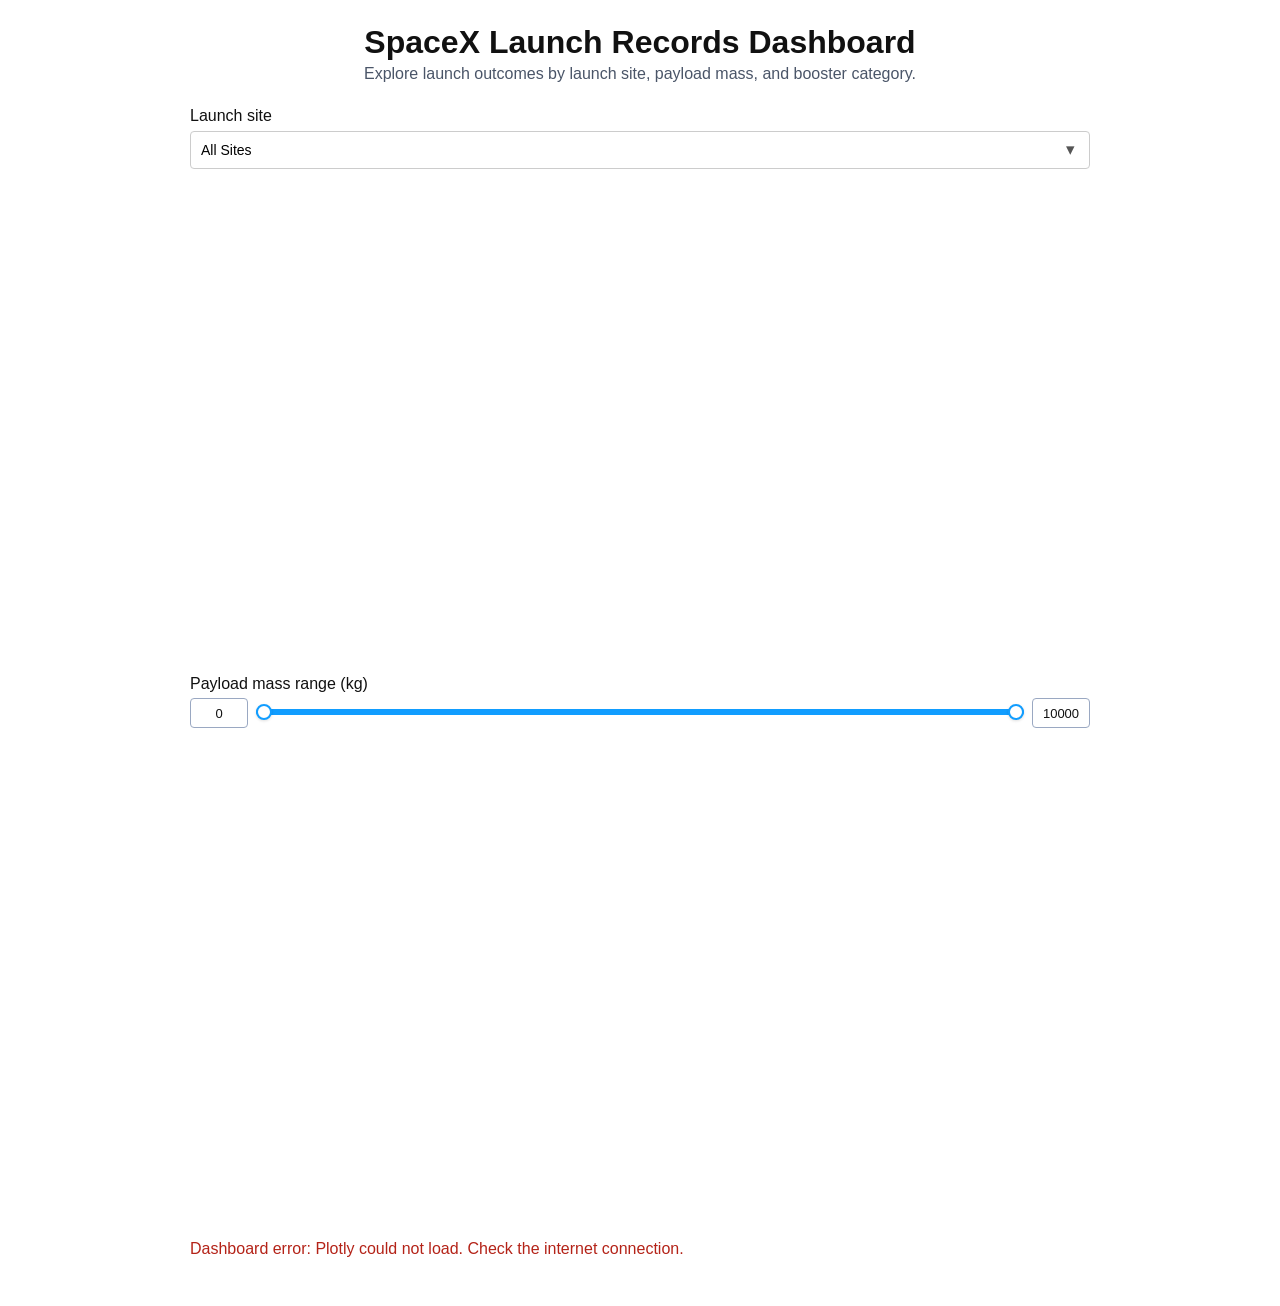
<file: 10_Applied Data Science Capstone/Module 3/spacex-dashboard/index.html>
<!DOCTYPE html>
<html lang="en">
<head>
  <meta charset="UTF-8">
  <meta name="viewport" content="width=device-width, initial-scale=1">
  <title>SpaceX Launch Analytics | IBM Data Science Capstone</title>
  <meta name="description" content="Explore 56 historical SpaceX launch records by site, payload mass, outcome, and booster version in Travis Reinart's IBM data science capstone dashboard.">
  <meta name="author" content="Travis Reinart">
  <meta name="google-site-verification" content="Qoo1CVD6KfBmn9O9bV2qvpwpAB5eEhCxwc5fE2JpLok" />
  <meta name="theme-color" content="#101d33">
  <link rel="canonical" href="https://spacex-launch-analytics.netlify.app/">
  <link rel="icon" type="image/x-icon" href="favicon.ico?v=4">
  <link rel="icon" type="image/png" sizes="48x48" href="favicon-48.png?v=4">
  <link rel="apple-touch-icon" sizes="180x180" href="apple-touch-icon.png?v=4">
  <meta property="og:type" content="website">
  <meta property="og:site_name" content="SpaceX Launch Analytics">
  <meta property="og:url" content="https://spacex-launch-analytics.netlify.app/">
  <meta property="og:title" content="SpaceX Launch Analytics | IBM Data Science Capstone">
  <meta property="og:description" content="Explore historical launch outcomes, sites, payload masses, and booster versions in an interactive course dashboard.">
  <meta property="og:image" content="https://spacex-launch-analytics.netlify.app/social-card.png?v=4">
  <meta property="og:image:width" content="1200">
  <meta property="og:image:height" content="630">
  <meta property="og:image:alt" content="SpaceX Launch Analytics project preview with successful launches by site">
  <meta name="twitter:card" content="summary_large_image">
  <meta name="twitter:title" content="SpaceX Launch Analytics | IBM Data Science Capstone">
  <meta name="twitter:description" content="An interactive dashboard of historical SpaceX launch records by Travis Reinart.">
  <meta name="twitter:image" content="https://spacex-launch-analytics.netlify.app/social-card.png?v=4">
  <link rel="stylesheet" href="style.css">
  <script defer src="https://cdn.plot.ly/plotly-3.1.0.min.js"></script>
  <script defer src="console-brand.js"></script>
  <script defer src="app.js"></script>
</head>
<body>
  <main>
    <h1>SpaceX Launch Records Dashboard</h1>
    <p class="subtitle">Explore launch outcomes by launch site, payload mass, and booster category.</p>
    <section class="site-section">
      <label for="site-dropdown">Launch site</label>
      <div class="select-wrap" id="select-wrap">
        <input id="site-dropdown" role="combobox" type="text" aria-label="Launch site" aria-autocomplete="list" aria-controls="site-options" aria-expanded="false" autocomplete="off" value="All Sites">
        <button id="site-arrow" type="button" aria-label="Show launch site options">▾</button>
        <div id="site-options" role="listbox" hidden></div>
      </div>
    </section>
    <div id="success-pie-chart" class="chart" aria-label="Launch success pie chart"></div>
    <section class="payload-section">
      <label id="slider-label">Payload mass range (kg)</label>
      <div class="payload-input-row" role="group" aria-labelledby="slider-label">
        <input type="number" min="0" max="10000" step="any" value="0" id="payload-low-value" class="payload-value" aria-label="Minimum payload mass in kilograms">
        <div class="range-control">
          <div class="slider-track"><div id="slider-fill"></div></div>
          <input type="range" min="0" max="10000" step="any" value="0" id="payload-low" aria-label="Minimum payload mass slider">
          <input type="range" min="0" max="10000" step="any" value="10000" id="payload-high" aria-label="Maximum payload mass slider">
          <div class="slider-ticks" id="slider-ticks"></div>
        </div>
        <input type="number" min="0" max="10000" step="any" value="10000" id="payload-high-value" class="payload-value" aria-label="Maximum payload mass in kilograms">
      </div>
    </section>
    <div id="success-payload-scatter-chart" class="chart" aria-label="Payload mass and launch outcome scatter chart"></div>
    <p id="error-message" role="alert" hidden></p>
  </main>
</body>
</html>
</file>
<file: 10_Applied Data Science Capstone/Module 3/spacex-dashboard/style.css>
* { box-sizing: border-box; }
body { margin: 0; background: #fff; color: #111; font-family: Arial, sans-serif; }
main { max-width: 1200px; margin: 0 auto; padding: 1.5rem; }
h1 { text-align: center; margin: 0 0 .25rem; font-size: 2em; }
.subtitle { text-align: center; color: #4a5568; margin-top: 0; }
.site-section { max-width: 900px; margin: 1.5rem auto; }
label { display: block; margin-bottom: .35rem; }
.select-wrap { position: relative; }
#site-dropdown { width: 100%; min-height: 38px; padding: 8px 40px 8px 10px; font: 14px Arial, sans-serif; border: 1px solid #ccc; border-radius: 4px; background: #fff; }
#site-dropdown:focus { outline: 2px solid #80bdff; outline-offset: -1px; }
#site-arrow { position:absolute; right:2px; top:2px; bottom:2px; width:36px; border:0; background:transparent; color:#555; cursor:pointer; font-size:17px; }
#site-options { position:absolute; z-index:20; top:calc(100% + 2px); left:0; right:0; max-height:240px; overflow-y:auto; border:1px solid #ccc; border-radius:4px; background:white; box-shadow:0 2px 8px #0002; }
.site-option { display:block; width:100%; text-align:left; border:0; background:white; padding:9px 10px; font:14px Arial,sans-serif; cursor:pointer; }
.site-option:hover,.site-option:focus,.site-option[aria-selected="true"] { background:#edf3ff; }
.chart { width:100%; min-height:450px; }
.payload-section { max-width:900px; margin:2rem auto 1rem; }
.payload-input-row { display:grid; grid-template-columns:58px minmax(0,1fr) 58px; gap:8px; align-items:start; }
.payload-value { width:100%; height:30px; padding:4px; border:1px solid #9aa8c2; border-radius:4px; background:#fff; color:#111; font:13px Arial,sans-serif; text-align:center; appearance:textfield; -moz-appearance:textfield; }
.payload-value::-webkit-outer-spin-button,.payload-value::-webkit-inner-spin-button { -webkit-appearance:none; margin:0; }
.payload-value:focus-visible { outline:2px solid #80bdff; outline-offset:1px; }
.range-control { position:relative; height:52px; min-width:0; }
.slider-track { position:absolute; top:11px; left:0; right:0; height:6px; border-radius:5px; background:#e5ecf6; }
#slider-fill { position:absolute; height:100%; background:#119dff; border-radius:5px; left:0; right:0; }
.range-control input[type="range"] { position:absolute; top:2px; left:0; width:100%; height:24px; margin:0; pointer-events:none; -webkit-appearance:none; appearance:none; background:transparent; }
.range-control input[type="range"]::-webkit-slider-thumb { pointer-events:auto; -webkit-appearance:none; appearance:none; height:16px; width:16px; background:white; border:2px solid #119dff; border-radius:50%; cursor:grab; box-shadow:0 1px 3px #0002; }
.range-control input[type="range"]::-moz-range-thumb { pointer-events:auto; width:13px; height:13px; background:white; border:2px solid #119dff; border-radius:50%; cursor:grab; }
.slider-ticks { position:absolute; top:29px; left:0; right:0; display:flex; justify-content:space-between; gap:0; }
.slider-ticks span { font-size:12px; color:#555; transform:translateX(0); white-space:nowrap; }
#error-message { max-width:900px; margin:24px auto; color:#b42318; }
@media (max-width:650px) { main {padding:1rem .5rem;} h1 {font-size:1.6rem;} .slider-ticks span {font-size:9px;} .chart {min-height:380px;} }
</file>
